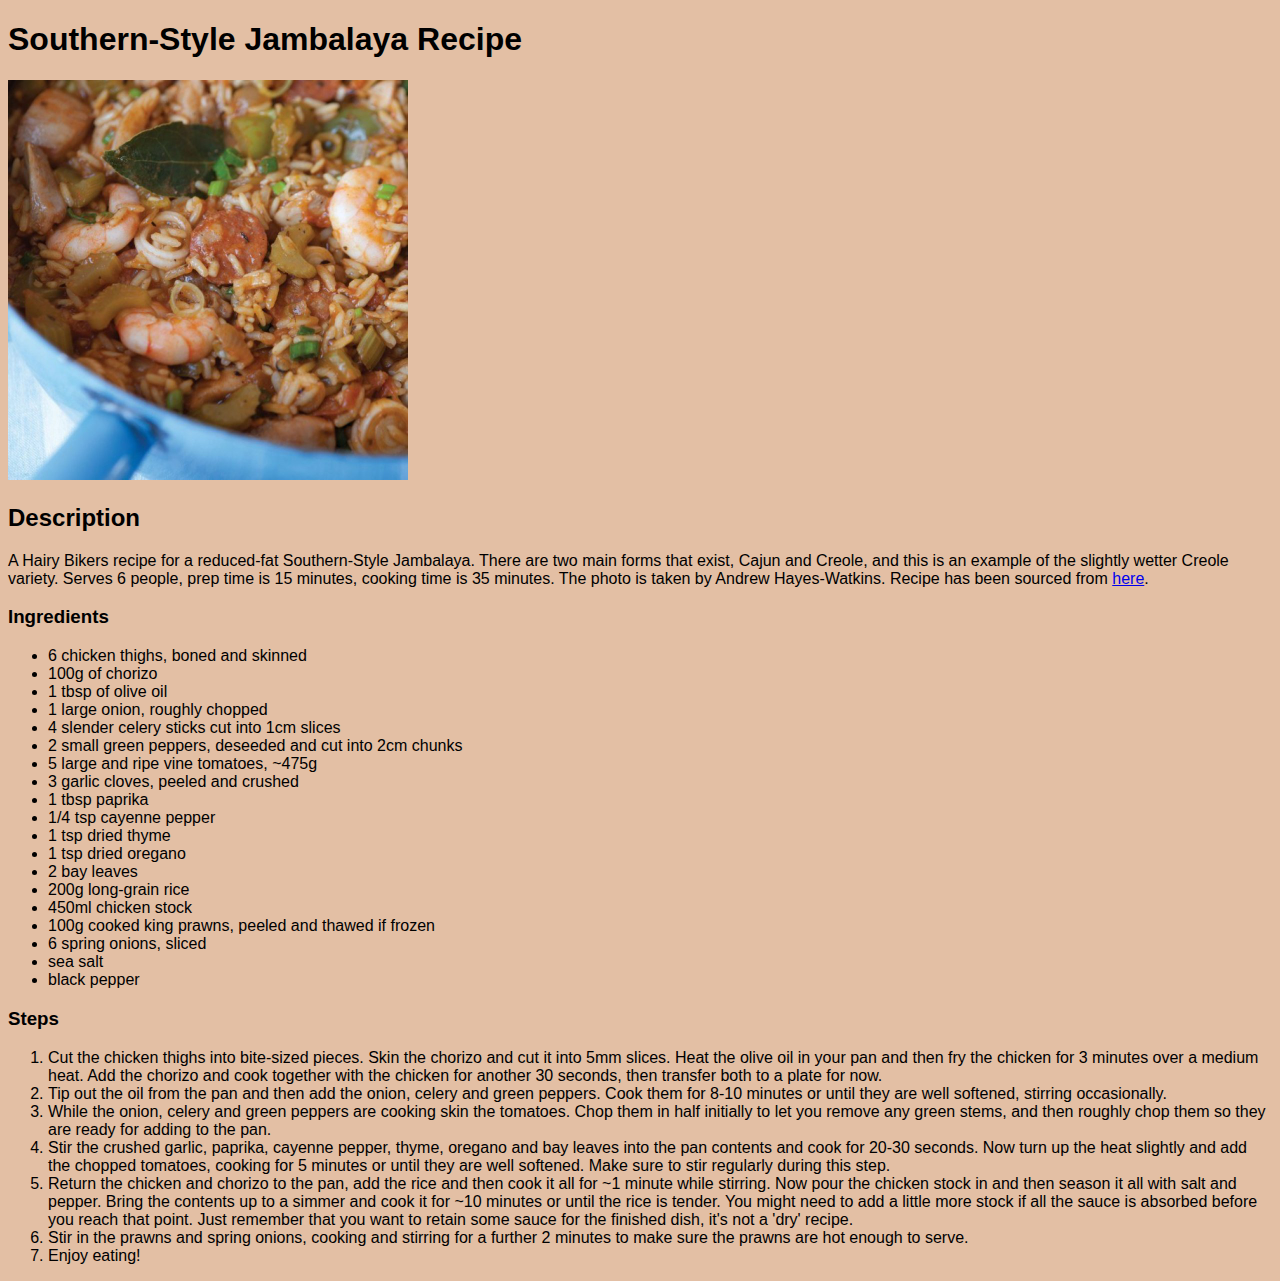
<file: recipes/jambalaya.html>
<!DOCTYPE html>
<html lang="en">

<head>
    <meta charset="UTF-8">
    <link rel="stylesheet" href="../styles.css">
    <title>Jambalaya Recipe</title>
</head>

<body class="recipe2">
    <h1>
        Southern-Style Jambalaya Recipe
    </h1>
    <img src="./jambalaya.jpg" alt="An appetising close-up photo of the finished Southern-Style Jambalaya dish, taken by photographer Andrew Hayes-Watkins." height="400" width="400">
    <h2>
        Description
    </h2>
        <p>
            A Hairy Bikers recipe for a reduced-fat Southern-Style Jambalaya. There are two main forms that exist, Cajun and Creole, and this is an example of the slightly wetter Creole variety. Serves 6 people, prep time is 15 minutes, cooking time is 35 minutes. The photo is taken by Andrew Hayes-Watkins. Recipe has been sourced from <a href="https://www.hairybikers.com/recipes/view/southern-style-jambalaya" target="_blank" rel="noopener noreferrer">here</a>.
        </p>
    <h3>
        Ingredients
    </h3>
        <p>
            <ul>
                <li>6 chicken thighs, boned and skinned</li>
                <li>100g of chorizo</li>
                <li>1 tbsp of olive oil</li>
                <li>1 large onion, roughly chopped</li>
                <li>4 slender celery sticks cut into 1cm slices</li>
                <li>2 small green peppers, deseeded and cut into 2cm chunks</li>
                <li>5 large and ripe vine tomatoes, ~475g</li>
                <li>3 garlic cloves, peeled and crushed</li>
                <li>1 tbsp paprika</li>
                <li>1/4 tsp cayenne pepper</li>
                <li>1 tsp dried thyme</li>
                <li>1 tsp dried oregano</li>
                <li>2 bay leaves</li>
                <li>200g long-grain rice</li>
                <li>450ml chicken stock</li>
                <li>100g cooked king prawns, peeled and thawed if frozen</li>
                <li>6 spring onions, sliced</li>
                <li>sea salt</li>
                <li>black pepper</li>
            </ul>
        </p>
    <h3>
        Steps
    </h3>
        <p>
            <ol>
                <li>Cut the chicken thighs into bite-sized pieces. Skin the chorizo and cut it into 5mm slices. Heat the olive oil in your pan and then fry the chicken for 3 minutes over a medium heat. Add the chorizo and cook together with the chicken for another 30 seconds, then transfer both to a plate for now.</li>
                <li>Tip out the oil from the pan and then add the onion, celery and green peppers. Cook them for 8-10 minutes or until they are well softened, stirring occasionally.</li>
                <li>While the onion, celery and green peppers are cooking skin the tomatoes. Chop them in half initially to let you remove any green stems, and then roughly chop them so they are ready for adding to the pan.</li>
                <li>Stir the crushed garlic, paprika, cayenne pepper, thyme, oregano and bay leaves into the pan contents and cook for 20-30 seconds. Now turn up the heat slightly and add the chopped tomatoes, cooking for 5 minutes or until they are well softened. Make sure to stir regularly during this step.</li>
                <li>Return the chicken and chorizo to the pan, add the rice and then cook it all for ~1 minute while stirring. Now pour the chicken stock in and then season it all with salt and pepper. Bring the contents up to a simmer and cook it for ~10 minutes or until the rice is tender. You might need to add a little more stock if all the sauce is absorbed before you reach that point. Just remember that you want to retain some sauce for the finished dish, it's not a 'dry' recipe.</li>
                <li>Stir in the prawns and spring onions, cooking and stirring for a further 2 minutes to make sure the prawns are hot enough to serve.</li>
                <li>Enjoy eating!</li>
            </ol>
        </p>
</body>

</html>
</file>
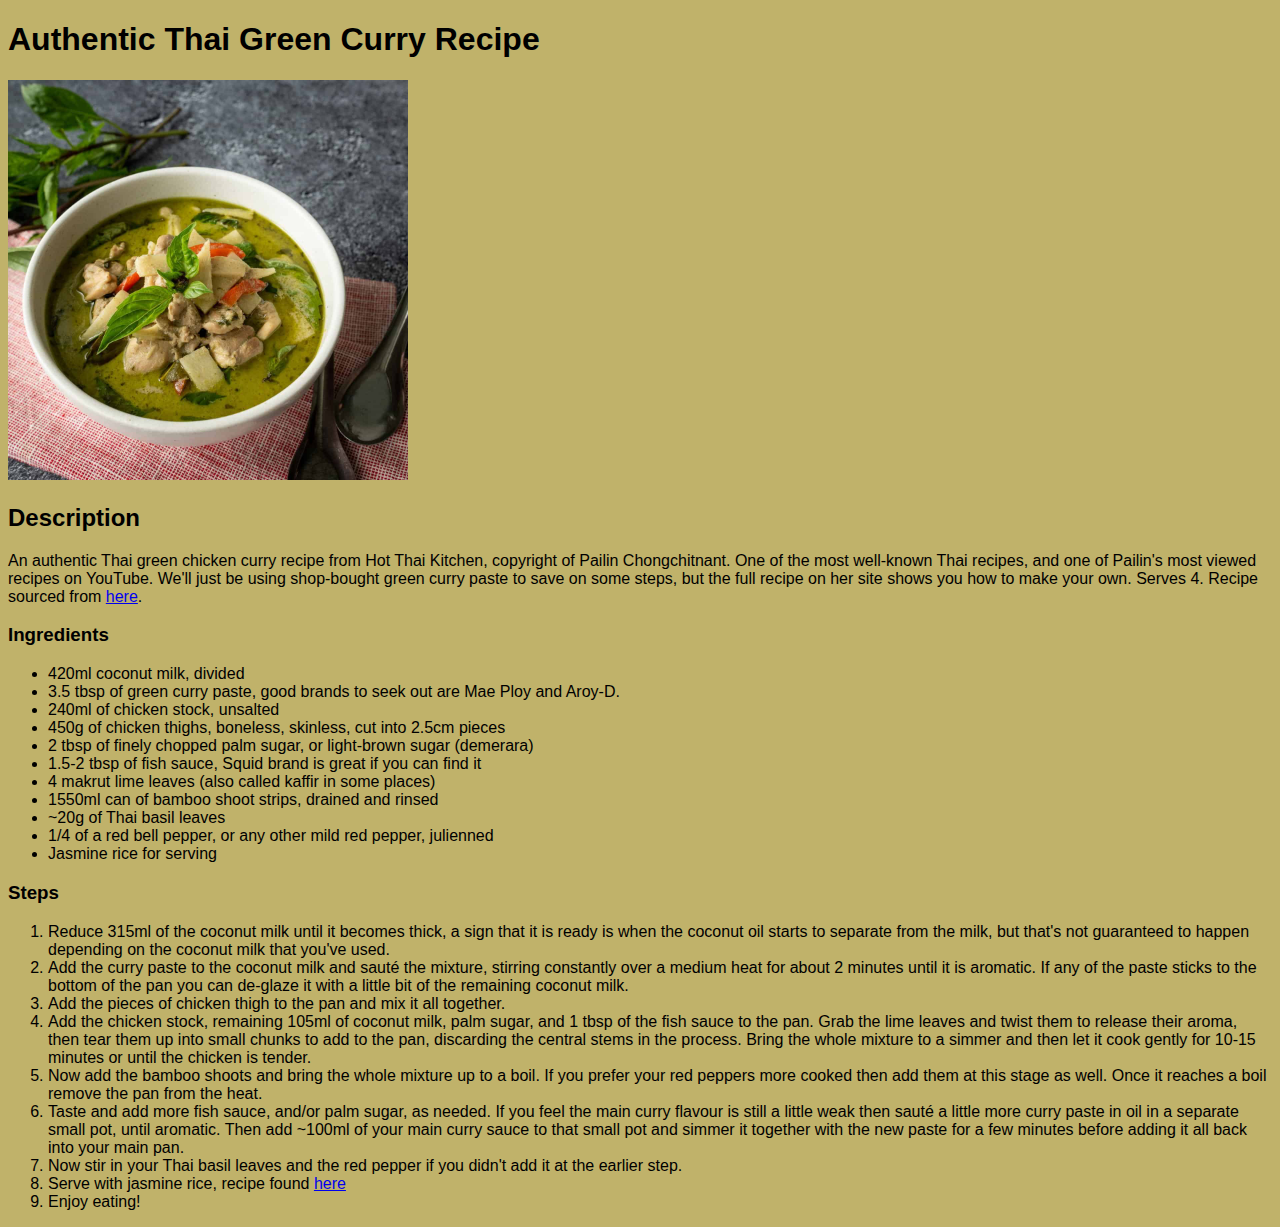
<file: recipes/thai-green-curry.html>
<!DOCTYPE html>
<html lang="en">

<head>
    <meta charset="UTF-8">
    <link rel="stylesheet" href="../styles.css">
    <title>Thai Green Curry Recipe</title>
</head>

<body class="recipe1">
    <h1>
        Authentic Thai Green Curry Recipe
    </h1>
    <img src="./thai-green-curry.jpg" alt="A photo of the completed Thai green curry, served in a white bowl." height="400" width="400">
    <h2>
        Description
    </h2>
        <p>
            An authentic Thai green chicken curry recipe from Hot Thai Kitchen, copyright of Pailin Chongchitnant. One of the most well-known Thai recipes, and one of Pailin's most viewed recipes on YouTube. We'll just be using shop-bought green curry paste to save on some steps, but the full recipe on her site shows you how to make your own. Serves 4. Recipe sourced from <a href="https://hot-thai-kitchen.com/green-curry-new-2/" target="_blank" rel="noopener noreferrer">here</a>.
        </p>
    <h3>
        Ingredients
    </h3>
        <p>
            <ul>
                <li>420ml coconut milk, divided</li>
                <li>3.5 tbsp of green curry paste, good brands to seek out are Mae Ploy and Aroy-D.</li>
                <li>240ml of chicken stock, unsalted</li>
                <li>450g of chicken thighs, boneless, skinless, cut into 2.5cm pieces</li>
                <li>2 tbsp of finely chopped palm sugar, or light-brown sugar (demerara)</li>
                <li>1.5-2 tbsp of fish sauce, Squid brand is great if you can find it</li>
                <li>4 makrut lime leaves (also called kaffir in some places)</li>
                <li>1550ml can of bamboo shoot strips, drained and rinsed</li>
                <li>~20g of Thai basil leaves</li>
                <li>1/4 of a red bell pepper, or any other mild red pepper, julienned</li>
                <li>Jasmine rice for serving</li>
            </ul>
        </p>
    <h3>
        Steps
    </h3>
        <p>
            <ol>
                <li>Reduce 315ml of the coconut milk until it becomes thick, a sign that it is ready is when the coconut oil starts to separate from the milk, but that's not guaranteed to happen depending on the coconut milk that you've used.</li>
                <li>Add the curry paste to the coconut milk and sauté the mixture, stirring constantly over a medium heat for about 2 minutes until it is aromatic. If any of the paste sticks to the bottom of the pan you can de-glaze it with a little bit of the remaining coconut milk.</li>
                <li>Add the pieces of chicken thigh to the pan and mix it all together.</li>
                <li>Add the chicken stock, remaining 105ml of coconut milk, palm sugar, and 1 tbsp of the fish sauce to the pan. Grab the lime leaves and twist them to release their aroma, then tear them up into small chunks to add to the pan, discarding the central stems in the process. Bring the whole mixture to a simmer and then let it cook gently for 10-15 minutes or until the chicken is tender.</li>
                <li>Now add the bamboo shoots and bring the whole mixture up to a boil. If you prefer your red peppers more cooked then add them at this stage as well. Once it reaches a boil remove the pan from the heat.</li>
                <li>Taste and add more fish sauce, and/or palm sugar, as needed. If you feel the main curry flavour is still a little weak then sauté a little more curry paste in oil in a separate small pot, until aromatic. Then add ~100ml of your main curry sauce to that small pot and simmer it together with the new paste for a few minutes before adding it all back into your main pan.</li>
                <li>Now stir in your Thai basil leaves and the red pepper if you didn't add it at the earlier step.</li>
                <li>Serve with jasmine rice, recipe found <a href="https://hot-thai-kitchen.com/how-to-cook-rice/#tasty-recipes-7906-jump-target" target="_blank" rel="noopener noreferrer" >here</a></li>
                <li>Enjoy eating!</li>
            </ol>
        </p>
</body>

</html>
</file>
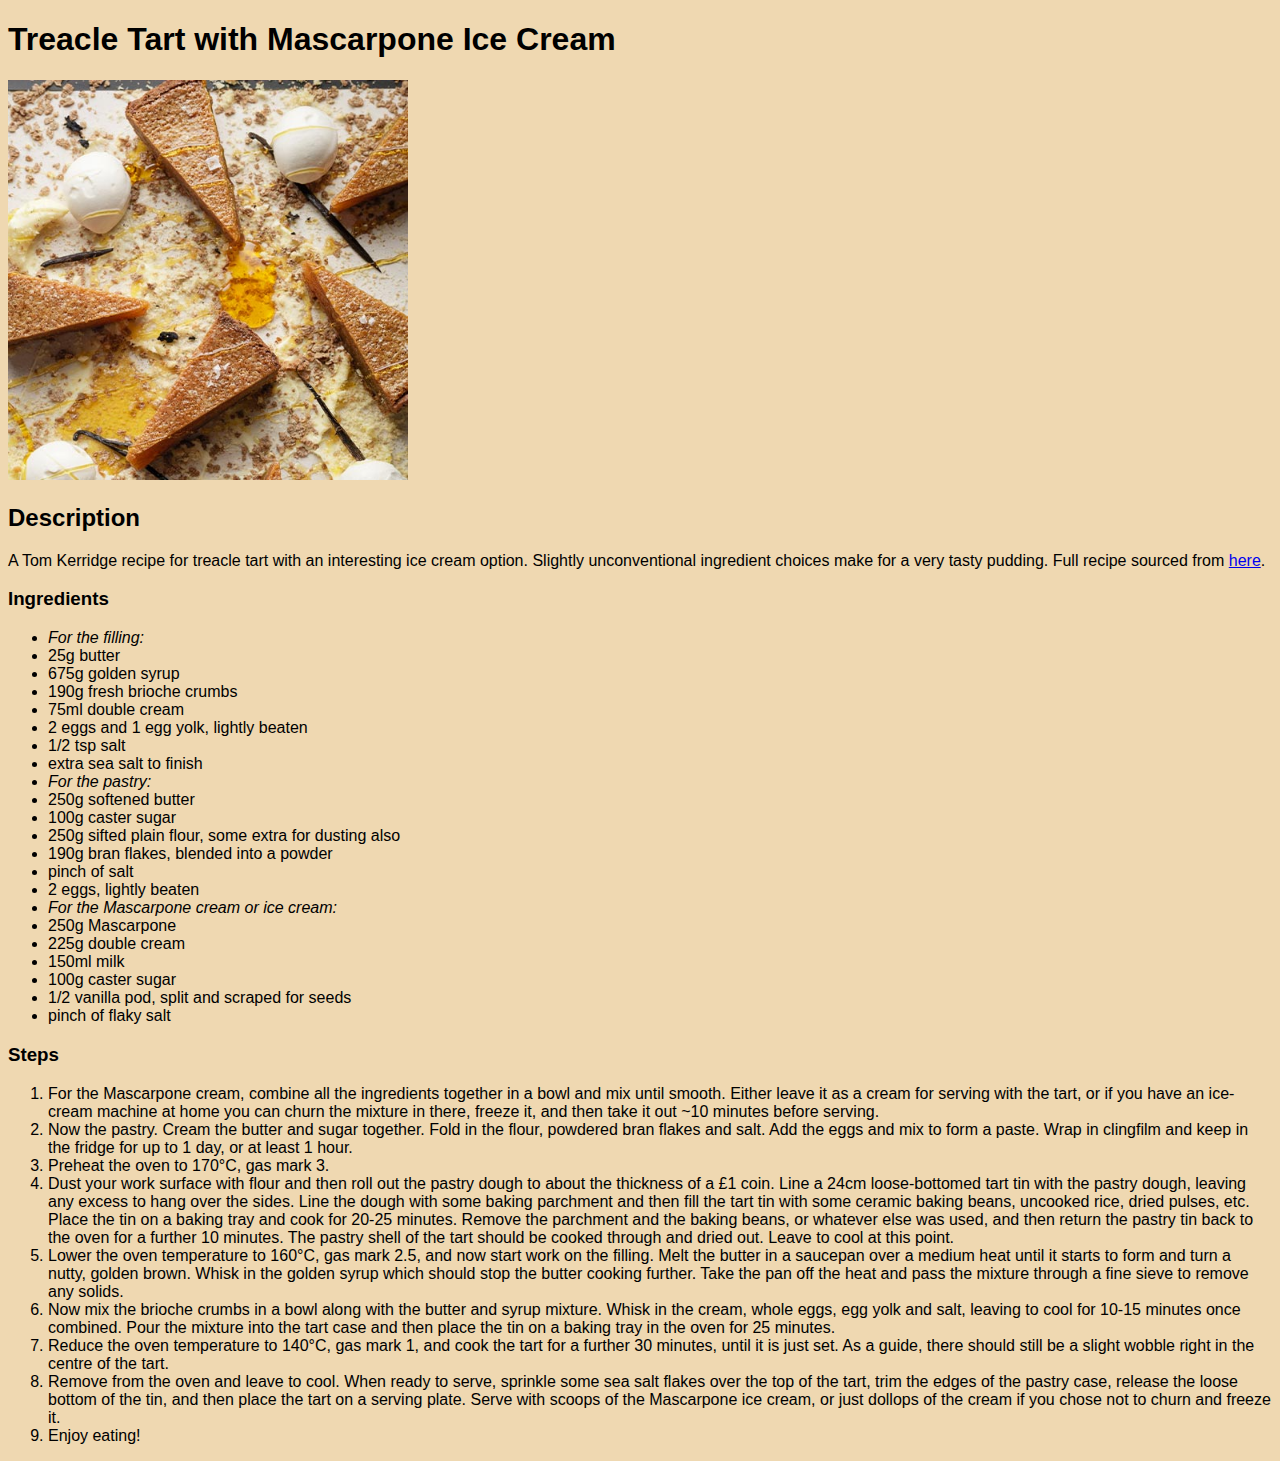
<file: recipes/treacle-tart.html>
<!DOCTYPE html>
<html lang="en">

<head>
    <meta charset="UTF-8">
    <link rel="stylesheet" href="../styles.css">
    <title>Treacle Tart Recipe</title>
</head>

<body class="recipe3">
    <h1>
        Treacle Tart with Mascarpone Ice Cream
    </h1>
    <img src="./treacle-tart.jpg" alt="Wedges of the treacle tart and scoops of Mascarpone ice cream displayed artistically on a serving tray." height="400" width="400">
    <h2>
        Description
    </h2>
        <p>
            A Tom Kerridge recipe for treacle tart with an interesting ice cream option. Slightly unconventional ingredient choices make for a very tasty pudding. Full recipe sourced from <a href="https://tomkerridge.com/recipes/treacle-tart-with-mascarpone-ice-cream/" target="_blank" rel="noopener noreferrer">here</a>.
        </p>
    <h3>
        Ingredients
    </h3>
        <p>
            <ul>
                <li><em>For the filling:</em></li>
                    <li>25g butter</li>
                    <li>675g golden syrup</li>
                    <li>190g fresh brioche crumbs</li>
                    <li>75ml double cream</li>
                    <li>2 eggs and 1 egg yolk, lightly beaten</li>
                    <li>1/2 tsp salt</li>
                    <li>extra sea salt to finish</li>
                <li><em>For the pastry:</em></li>
                    <li>250g softened butter</li>
                    <li>100g caster sugar</li>
                    <li>250g sifted plain flour, some extra for dusting also</li>
                    <li>190g bran flakes, blended into a powder</li>
                    <li>pinch of salt</li>
                    <li>2 eggs, lightly beaten</li>
                <li><em>For the Mascarpone cream or ice cream:</em></li>
                    <li>250g Mascarpone</li>
                    <li>225g double cream</li>
                    <li>150ml milk</li>
                    <li>100g caster sugar</li>
                    <li>1/2 vanilla pod, split and scraped for seeds</li>
                    <li>pinch of flaky salt</li>
            </ul>
        </p>
    <h3>
        Steps
    </h3>
        <p>
            <ol>
                <li>For the Mascarpone cream, combine all the ingredients together in a bowl and mix until smooth. Either leave it as a cream for serving with the tart, or if you have an ice-cream machine at home you can churn the mixture in there, freeze it, and then take it out ~10 minutes before serving.</li>
                <li>Now the pastry. Cream the butter and sugar together. Fold in the flour, powdered bran flakes and salt. Add the eggs and mix to form a paste. Wrap in clingfilm and keep in the fridge for up to 1 day, or at least 1 hour.</li>
                <li>Preheat the oven to 170°C, gas mark 3.</li>
                <li>Dust your work surface with flour and then roll out the pastry dough to about the thickness of a £1 coin. Line a 24cm loose-bottomed tart tin with the pastry dough, leaving any excess to hang over the sides. Line the dough with some baking parchment and then fill the tart tin with some ceramic baking beans, uncooked rice, dried pulses, etc. Place the tin on a baking tray and cook for 20-25 minutes. Remove the parchment and the baking beans, or whatever else was used, and then return the pastry tin back to the oven for a further 10 minutes. The pastry shell of the tart should be cooked through and dried out. Leave to cool at this point.</li>
                <li>Lower the oven temperature to 160°C, gas mark 2.5, and now start work on the filling. Melt the butter in a saucepan over a medium heat until it starts to form and turn a nutty, golden brown. Whisk in the golden syrup which should stop the butter cooking further. Take the pan off the heat and pass the mixture through a fine sieve to remove any solids.</li>
                <li>Now mix the brioche crumbs in a bowl along with the butter and syrup mixture. Whisk in the cream, whole eggs, egg yolk and salt, leaving to cool for 10-15 minutes once combined. Pour the mixture into the tart case and then place the tin on a baking tray in the oven for 25 minutes.</li>
                <li>Reduce the oven temperature to 140°C, gas mark 1, and cook the tart for a further 30 minutes, until it is just set. As a guide, there should still be a slight wobble right in the centre of the tart.</li>
                <li>Remove from the oven and leave to cool. When ready to serve, sprinkle some sea salt flakes over the top of the tart, trim the edges of the pastry case, release the loose bottom of the tin, and then place the tart on a serving plate. Serve with scoops of the Mascarpone ice cream, or just dollops of the cream if you chose not to churn and freeze it.</li>
                <li>Enjoy eating!</li>
            </ol>
        </p>
</body>

</html>
</file>
<file: styles.css>
* {
    font-family: Helvetica, Verdana, sans-serif;
    /*text-align: center;*/
}

body.main {
    width: 480px;
    margin: 0 auto;
    text-align: center;
    background-color: hsl(221, 24%, 64%);
}

ul.main {
    padding: 24px;
    border: 2px solid #313131;
}

.main {
    color: #313131;
}

.recipe1 {
    background-color: #c0b26a;
}

.recipe2 {
    background-color: #e3bfa4;
}

.recipe3 {
    background-color: #efd8b1;
}
</file>
